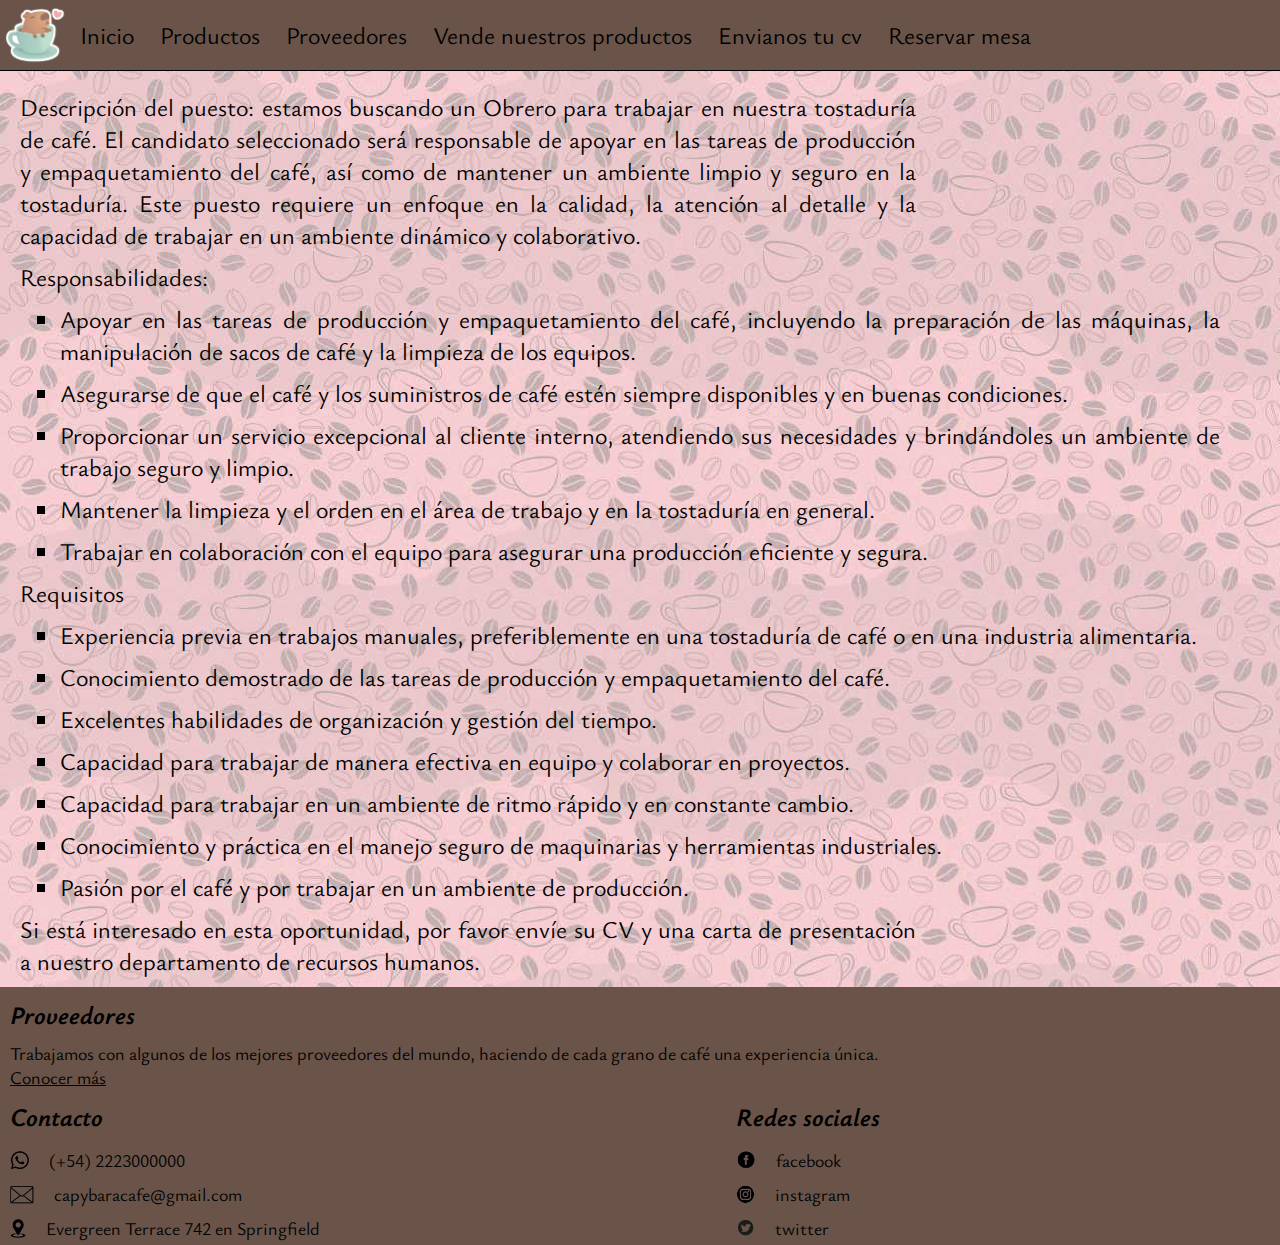
<file: enviar_cv.html>
<!DOCTYPE html>
<html lang="en">
<head>
    <meta charset="UTF-8">
    <meta name="viewport" content="width=device-width, initial-scale=1.0">
    <link rel="stylesheet" type="text/css" href="css/styles.css">
    <link rel="shortcut icon" href="images/CapybaraIco.ico.png">
    <title>Capybara café | envio cv</title>
</head>
<body>
    <header class="menu">
        <div class="logo_botonera">
            <button type="button" id="btn-menu">Menú</button>
            <img class="logo" src="images/CapybaraLogo.png" alt="logo">
        </div>
        <nav class="barra_nav elementoOculto">
            <ul>
                <li><a href="index.html">Inicio</a></li>
                <li><a href="products.html">Productos</a></li>
                <li><a href="proveedores.html">Proveedores</a></li>
                <li><a href="vender_nuestros_productos.html">Vende nuestros productos</a></li>
                <li><a href="enviar_cv.html">Envianos tu cv</a></li>
                <li><a href="reserva.html">Reservar mesa</a></li>
            </ul>
        </nav>
    </header>
    <main>
        <div class="busqueda_empleados">
            <p>
                Descripción del puesto: estamos buscando un Obrero para trabajar en nuestra tostaduría de café. El
                candidato seleccionado será responsable de apoyar en las tareas de producción y empaquetamiento del
                café, así como de mantener un ambiente limpio y seguro en la tostaduría. Este puesto requiere un enfoque
                en la calidad, la atención al detalle y la capacidad de trabajar en un ambiente dinámico y colaborativo.
            </p>
            <p>Responsabilidades:</p>
            <ul class="lista_cv">
                <li>Apoyar en las tareas de producción y empaquetamiento del café, incluyendo la preparación de las máquinas, la manipulación de sacos de café y la limpieza de los equipos.</li>
                <li>Asegurarse de que el café y los suministros de café estén siempre disponibles y en buenas condiciones.</li>
                <li>Proporcionar un servicio excepcional al cliente interno, atendiendo sus necesidades y brindándoles un ambiente de trabajo seguro y limpio.</li>
                <li>Mantener la limpieza y el orden en el área de trabajo y en la tostaduría en general.</li>
                <li>Trabajar en colaboración con el equipo para asegurar una producción eficiente y segura.</li>
            </ul>
            <p>Requisitos</p>
            <ul class="lista_cv">
                <li>Experiencia previa en trabajos manuales, preferiblemente en una tostaduría de café o en una industria alimentaria.</li>
                <li>Conocimiento demostrado de las tareas de producción y empaquetamiento del café.</li>
                <li>Excelentes habilidades de organización y gestión del tiempo.</li>
                <li>Capacidad para trabajar de manera efectiva en equipo y colaborar en proyectos.</li>
                <li>Capacidad para trabajar en un ambiente de ritmo rápido y en constante cambio.</li>
                <li>Conocimiento y práctica en el manejo seguro de maquinarias y herramientas industriales.</li>
                <li>Pasión por el café y por trabajar en un ambiente de producción.</li>
            </ul>
            <p>Si está interesado en esta oportunidad, por favor envíe su CV y una carta de presentación a nuestro departamento de recursos humanos.</p>
        </div>
    </main>
    <footer>
        <div class="contenidoFooter">
            <section class="contacto">
                <p class="footer_info">Contacto</p>
                <ul class="listasFooter">
                    <div>
                        <img class="icon" src="images/wpp.png">
                        <li>(+54) 2223000000</li>
                    </div>
                    <div>
                        <img class="icon" src="images/correo.png">
                        <li>capybaracafe@gmail.com</li>
                    </div>
                    <div>
                        <img class="icon" src="images/ubicacion.png">
                        <li>Evergreen Terrace 742 en Springfield</li>
                    </div>
                </ul>
            </section>
            <section class="redes">
                <p class="footer_info">Redes sociales</p>
                <ul class="listasFooter">
                    <div>
                        <img class="icon" src="images/facebook.png">
                        <li>facebook</li>
                    </div>
                    <div>
                        <img class="icon" src="images/ig.png">
                        <li>instagram</li>
                    </div>
                    <div>
                        <img class="icon" src="images/twitter.png">
                        <li>twitter</li>
                    </div>
                </ul>
            </section>
            <section class="partners">
                <p class="footer_info">Proveedores</p>
                <p>Trabajamos con algunos de los mejores proveedores del mundo, haciendo de cada grano de café una experiencia única.</p>
                <a href="proveedores.html">Conocer más</a>
            </section>
        </div>
    </footer>
    <script type="text/javascript" src="js/script_nav.js"></script>
</body>
</html>
</file>
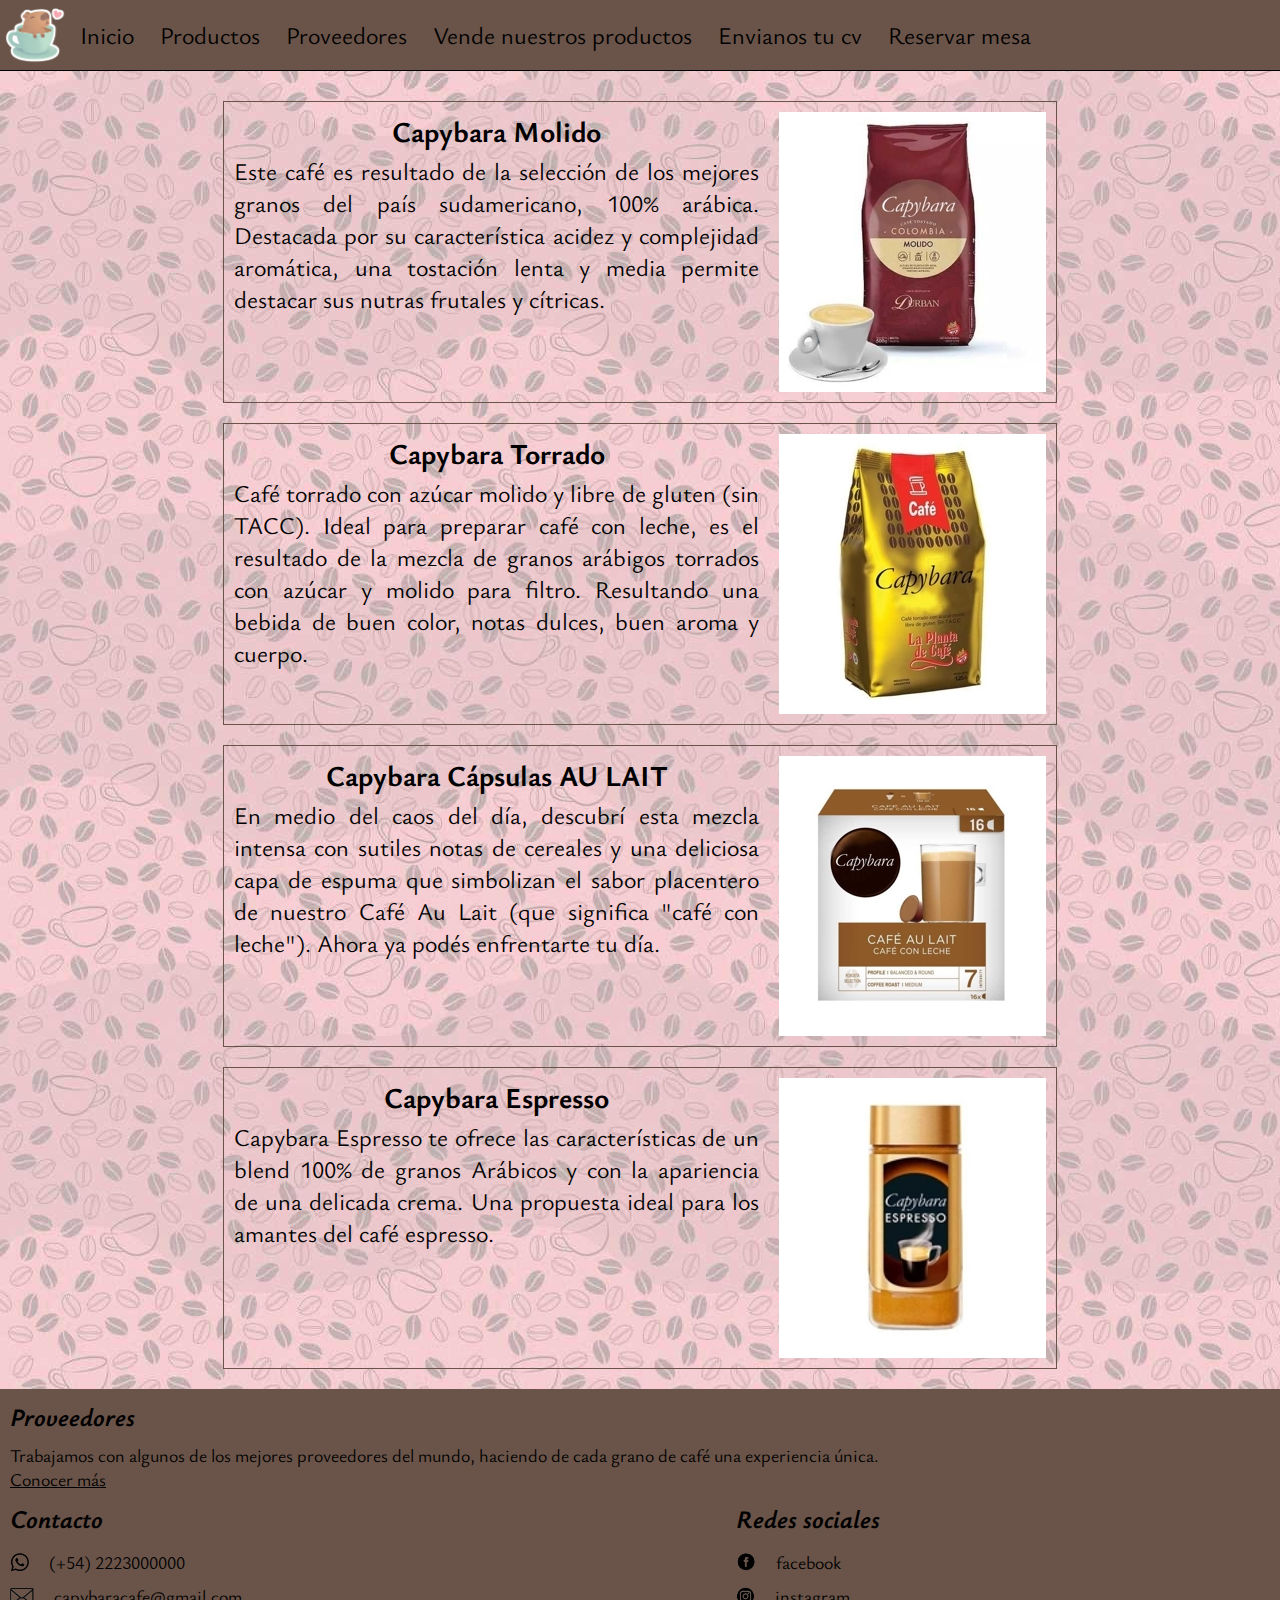
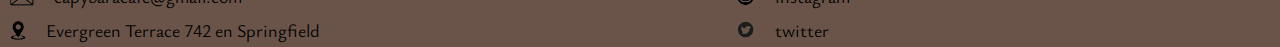
<file: products.html>
<!DOCTYPE html>
<html lang="en">

<head>
    <meta charset="UTF-8">
    <meta http-equiv="X-UA-Compatible" content="IE=edge">
    <meta name="viewport" content="width=device-width, initial-scale=1.0">
    <link rel="stylesheet" type="text/css" href="css/styles.css">
    <link rel="shortcut icon" href="images/CapybaraIco.ico.png">
    <title>Capybara café | productos</title>
</head>

<body>
    <header class="menu">
        <div class="logo_botonera">
            <button type="button" id="btn-menu">Menú</button>
            <img class="logo" src="images/CapybaraLogo.png" alt="logo">
        </div>
        <nav class="barra_nav elementoOculto">
            <ul>
                <li><a href="index.html">Inicio</a></li>
                <li><a href="products.html">Productos</a></li>
                <li><a href="proveedores.html">Proveedores</a></li>
                <li><a href="vender_nuestros_productos.html">Vende nuestros productos</a></li>
                <li><a href="enviar_cv.html">Envianos tu cv</a></li>
                <li><a href="reserva.html">Reservar mesa</a></li>
            </ul>
        </nav>
    </header>
    <main class="main_productos">
        <article class="producto">
            <div class="info_producto">
                <header class="nombre_producto">
                    <p class="resaltado">Capybara Molido</p>
                </header>
                <p class="descripcion_producto">
                    Este café es resultado de la selección de los mejores granos del país sudamericano, 100%
                    arábica. Destacada por su característica acidez y complejidad aromática, una tostación lenta y
                    media permite destacar sus nutras frutales y cítricas.
                </p>
            </div>
            <figure class="img_producto">
                <img src="images/CabybaraMolido.JPG">
            </figure>
        </article>
        <article class="producto">
            <div class="info_producto">
                <header class="nombre_producto">
                    <p class="resaltado">Capybara Torrado</p>
                </header>
                <p class="descripcion_producto">Café torrado con azúcar molido y libre de gluten (sin TACC). Ideal para
                    preparar café con leche, es el resultado de la mezcla de granos arábigos torrados con azúcar y
                    molido para filtro. Resultando una bebida de buen color, notas dulces, buen aroma y cuerpo.</p>
            </div>
            <figure class="img_producto">
                <img src="images/CapybaraTorrado.jpg">
            </figure>
        </article>
        <article class="producto">
            <div class="info_producto">
                <header class="nombre_producto">
                    <p class="resaltado">Capybara Cápsulas AU LAIT</p>
                </header>
                <p class="descripcion_producto">En medio del caos del día, descubrí esta mezcla intensa con sutiles
                    notas de cereales y una deliciosa capa de espuma que simbolizan el sabor placentero de nuestro Café
                    Au Lait (que significa "café con leche"). Ahora ya podés enfrentarte tu día.</p>
            </div>
            <figure class="img_producto">
                <img src="images/CapybaraCapsulas.JPG">
            </figure>
        </article>
        <article class="producto">
            <div class="info_producto">
                <header class="nombre_producto">
                    <p class="resaltado">Capybara Espresso</p>
                </header>
                <p class="descripcion_producto">Capybara Espresso te ofrece las características de un blend 100% de
                    granos Arábicos y con la apariencia de una delicada crema. Una propuesta ideal para los amantes del
                    café espresso.</p>
            </div>
            <figure class="img_producto">
                <img src="images/CapybaraInstantaneo.JPG">
            </figure>
        </article>
    </main>
    <footer>
        <div class="contenidoFooter">
            <section class="contacto">
                <p class="footer_info">Contacto</p>
                <ul class="listasFooter">
                    <div>
                        <img class="icon" src="images/wpp.png">
                        <li>(+54) 2223000000</li>
                    </div>
                    <div>
                        <img class="icon" src="images/correo.png">
                        <li>capybaracafe@gmail.com</li>
                    </div>
                    <div>
                        <img class="icon" src="images/ubicacion.png">
                        <li>Evergreen Terrace 742 en Springfield</li>
                    </div>
                </ul>
            </section>
            <section class="redes">
                <p class="footer_info">Redes sociales</p>
                <ul class="listasFooter">
                    <div>
                        <img class="icon" src="images/facebook.png">
                        <li>facebook</li>
                    </div>
                    <div>
                        <img class="icon" src="images/ig.png">
                        <li>instagram</li>
                    </div>
                    <div>
                        <img class="icon" src="images/twitter.png">
                        <li>twitter</li>
                    </div>
                </ul>
            </section>
            <section class="partners">
                <p class="footer_info">Proveedores</p>
                <p>Trabajamos con algunos de los mejores proveedores del mundo, haciendo de cada grano de café una experiencia única.</p>
                <a href="proveedores.html">Conocer más</a>
            </section>
        </div>
    </footer>
    <script type="text/javascript" src="js/script_nav.js"></script>
</body>

</html>
</file>
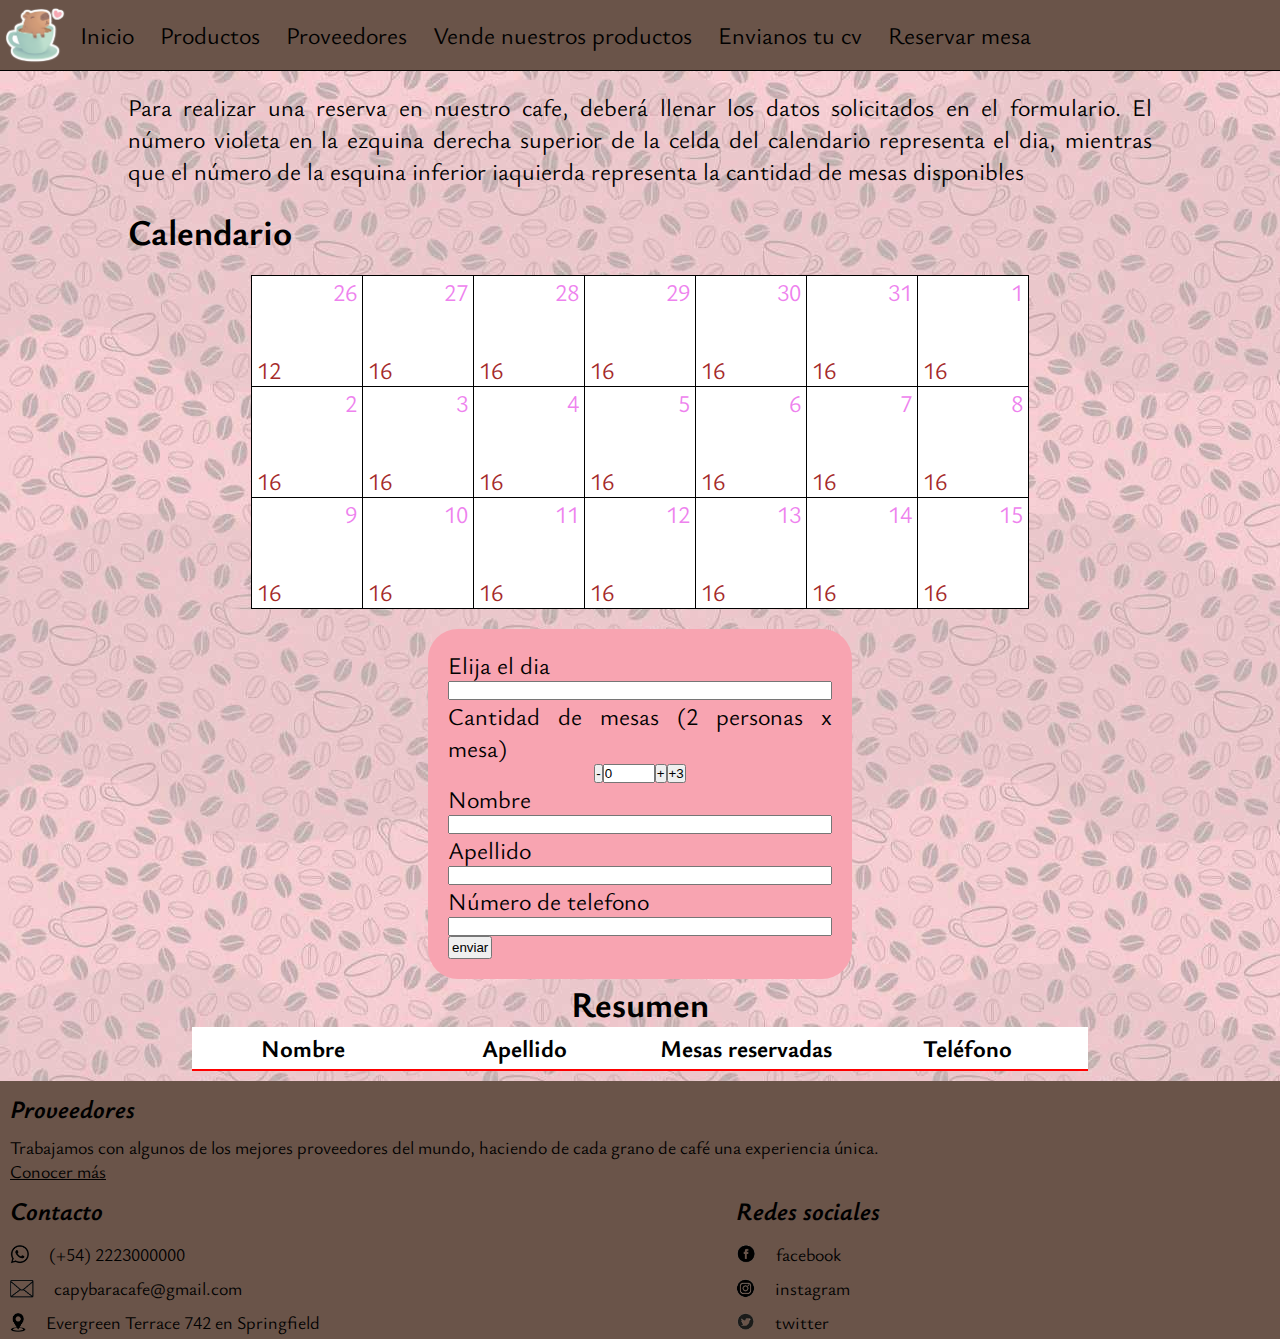
<file: reserva.html>
<!DOCTYPE html>
<html lang="en">

<head>
    <meta charset="UTF-8">
    <meta http-equiv="X-UA-Compatible" content="IE=edge">
    <meta name="viewport" content="width=device-width, initial-scale=1.0">
    <link rel="stylesheet" type="text/css" href="css/styles.css">
    <link rel="shortcut icon" href="images/CapybaraIco.ico.png">
    <title>Capybara café | reservas</title>
</head>

<body>
    <header class="menu">
        <div class="logo_botonera">
            <button type="button" id="btn-menu">Menú</button>
            <img class="logo" src="images/CapybaraLogo.png" alt="logo">
        </div>
        <nav class="barra_nav elementoOculto">
            <ul>
                <li><a href="index.html">Inicio</a></li>
                <li><a href="products.html">Productos</a></li>
                <li><a href="proveedores.html">Proveedores</a></li>
                <li><a href="vender_nuestros_productos.html">Vende nuestros productos</a></li>
                <li><a href="enviar_cv.html">Envianos tu cv</a></li>
                <li><a href="reserva.html">Reservar mesa</a></li>
            </ul>
        </nav>
    </header>
    <main>
        <section class="fechas">
            <p class="textoCalendario">Para realizar una reserva en nuestro cafe, deberá llenar los datos solicitados en el formulario. El
                número violeta en la ezquina derecha superior de la celda del calendario representa el dia, mientras que
                el número de la esquina inferior iaquierda representa la cantidad de mesas disponibles</p>
            <h2>Calendario</h2>
            <div class="tabla_scroll">
                <table id="calendario">
                    <tbody class="diasCalendario"></tbody>
                </table>
            </div>
            <p class="mensaje elementoOculto">No hay más lugares disponibles en la fecha solicitada. Por favor
                seleccione otra fecha.</p>
        </section>
        <section class="contenedorForm">
            <!--Implementado para acomodar el form en el centro y que se vea mejor-->
            <form id="form" class="form">
                <label for="dia_escogido">Elija el dia</label>
                <input type="number" id="dia_escogido" name="dia_escogido" required min="1" max="31" />

                <label for="cant_mesas">Cantidad de mesas (2 personas x mesa)</label>
                <div>
                    <button type="button" id="btn_menos">-</button>
                    <input type="number" id="cant_mesas" name="cant_mesas" value="0" required min="1" max="16">
                    <button type="button" id="btn_mas">+</button>
                    <button type="button" id="btn_tres">+3</button>
                </div>

                <label for="nombre">Nombre</label>
                <input type="text" id="nombre" name="nombre" required>

                <label for="apellido">Apellido</label>
                <input type="text" id="apellido" name="apellido" required>

                <label for="telefono">Número de telefono</label>
                <input type="number" id="telefono" name="telefono" required>

                <button type="submit" class="form_btn" id="btn_enviar">enviar</button>
            </form>
        </section>
        <div class="contResumen">
            <h2>Resumen</h2>
            <table id="resumen">
                <thead>
                    <tr>
                        <th>Nombre</th>
                        <th>Apellido</th>
                        <th>Mesas reservadas</th>
                        <th>Teléfono</th>
                        <th></th>
                    </tr>
                </thead>
                <tbody id="resumenBody"></tbody>
            </table>
            <button type="button" id="btn_eliminar_tabla" class="elementoOculto">Borrar todos los items</button>
        </div>
    </main>
    <footer>
        <div class="contenidoFooter">
            <section class="contacto">
                <p class="footer_info">Contacto</p>
                <ul class="listasFooter">
                    <div>
                        <img class="icon" src="images/wpp.png">
                        <li>(+54) 2223000000</li>
                    </div>
                    <div>
                        <img class="icon" src="images/correo.png">
                        <li>capybaracafe@gmail.com</li>
                    </div>
                    <div>
                        <img class="icon" src="images/ubicacion.png">
                        <li>Evergreen Terrace 742 en Springfield</li>
                    </div>
                </ul>
            </section>
            <section class="redes">
                <p class="footer_info">Redes sociales</p>
                <ul class="listasFooter">
                    <div>
                        <img class="icon" src="images/facebook.png">
                        <li>facebook</li>
                    </div>
                    <div>
                        <img class="icon" src="images/ig.png">
                        <li>instagram</li>
                    </div>
                    <div>
                        <img class="icon" src="images/twitter.png">
                        <li>twitter</li>
                    </div>
                </ul>
            </section>
            <section class="partners">
                <p class="footer_info">Proveedores</p>
                <p>Trabajamos con algunos de los mejores proveedores del mundo, haciendo de cada grano de café una
                    experiencia única.</p>
                <a href="proveedores.html">Conocer más</a>
            </section>
        </div>
    </footer>
    <script type="text/javascript" src="js/script_nav.js"></script>
    <script type="text/javascript" src="js/calendario2.js"></script>
</body>

</html>
</file>
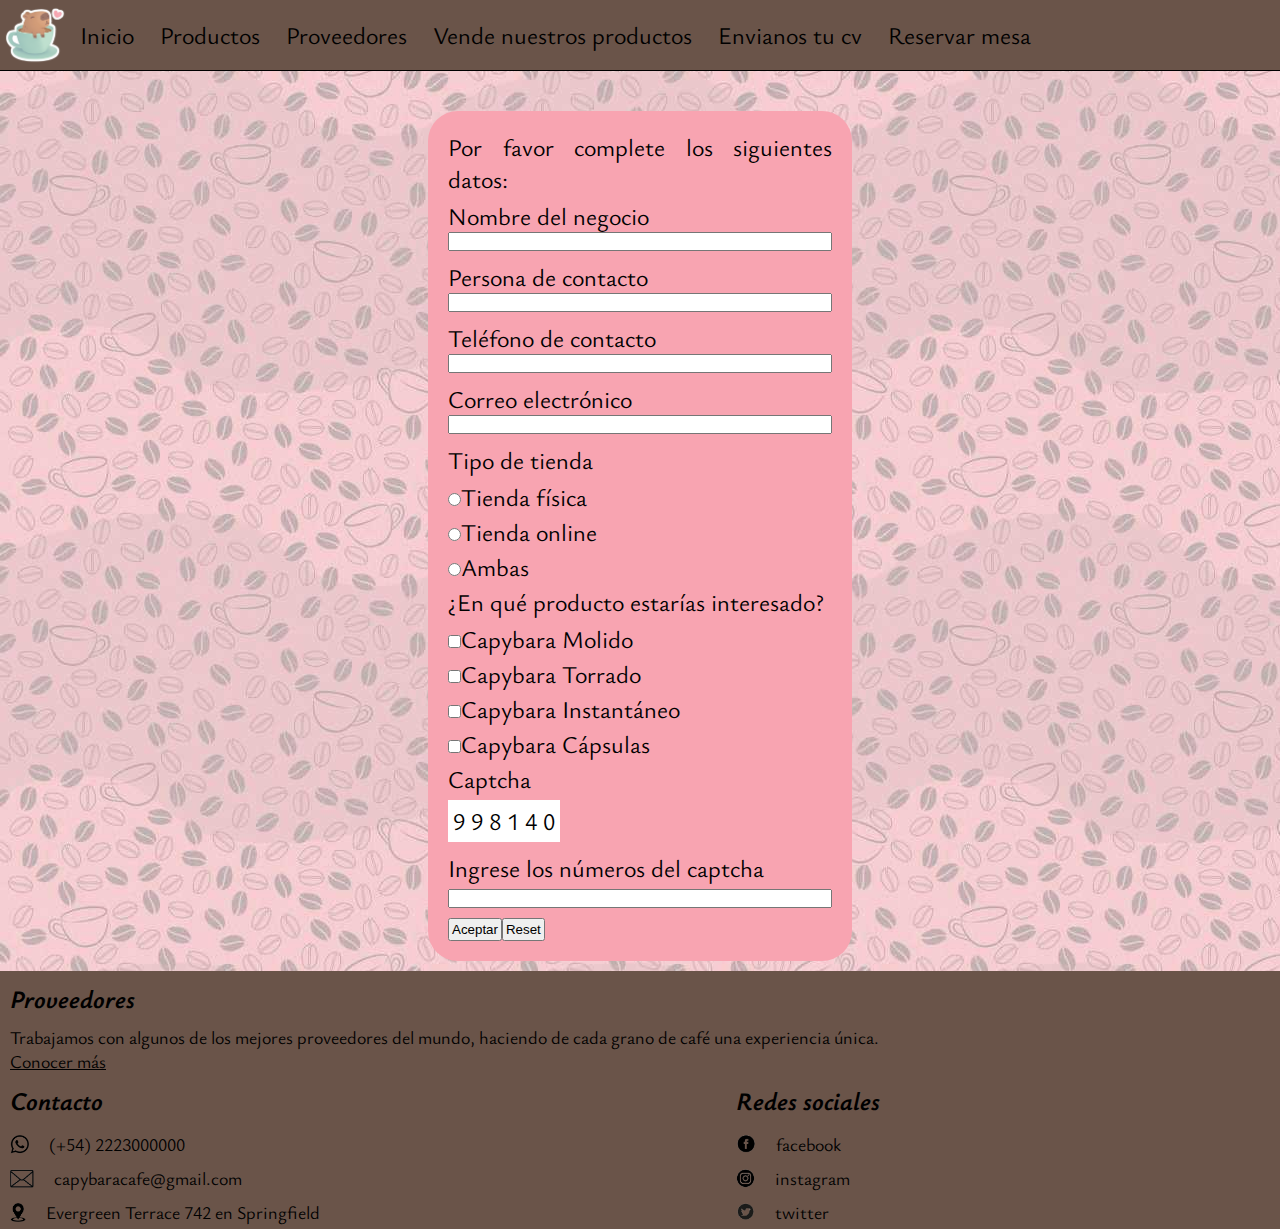
<file: vender_nuestros_productos.html>
<!DOCTYPE html>
<html lang="en">
<head>
    <meta charset="UTF-8">
    <meta name="viewport" content="width=device-width, initial-scale=1.0">
    <link rel="stylesheet" type="text/css" href="css/styles.css">
    <link rel="shortcut icon" href="images/CapybaraIco.ico.png">
    <title>Capybara café | ventas</title>
</head>
<body>
    <header class="menu">
        <div class="logo_botonera">
            <button type="button" id="btn-menu">Menú</button>
            <img class="logo" src="images/CapybaraLogo.png" alt="logo">
        </div>
        <nav class="barra_nav elementoOculto">
            <ul>
                <li><a href="index.html">Inicio</a></li>
                <li><a href="products.html">Productos</a></li>
                <li><a href="proveedores.html">Proveedores</a></li>
                <li><a href="vender_nuestros_productos.html">Vende nuestros productos</a></li>
                <li><a href="enviar_cv.html">Envianos tu cv</a></li>
                <li><a href="reserva.html">Reservar mesa</a></li>
            </ul>
        </nav>
    </header>
    <main>
        <section class="contenedorForm">
            <form id="form_venta" class="form">
                <p>Por favor complete los siguientes datos: </p>
                <label for="nombre_negocio">Nombre del negocio</label>
                <input id="nombre_negocio" type="text" name="nombre_negocio" value="" required>

                <label for="contacto_persona">Persona de contacto</label>
                <input id="contacto_persona" type="text" name="contacto_persona" value="" required>

                <label for="contacto_numero">Teléfono de contacto</label>
                <input id="contacto_numero" type="number" name="contacto_numero" value="" required>

                <label for="email">Correo electrónico</label>
                <input id="email" type="email" name="email" value="" required>

                <div class="form_varias_opciones">
                    <p>Tipo de tienda</p>

                    <label for="tienda_fisica"><input id="tienda_fisica" type="radio" name="tipo_tienda" value="Tienda física" required>Tienda física</label>

                    <label for="tienda_online"><input id="tienda_online" type="radio" name="tipo_tienda" value="Tienda online"/>Tienda online</label>
                    
                    <label for="tienda_ambas"><input id="tienda_ambas" type="radio" name="tipo_tienda" value="Ambas"/>Ambas</label>

                </div>
                <div class="form_varias_opciones">
                    <p>¿En qué producto estarías interesado?</p>

                    <label for="cafe_molido"><input id="cafe_molido" type="checkbox" name="eleccion_cafe" value="Capybara Molido"/>Capybara Molido</label>
                    
                    <label for="cafe_torrado"><input id="cafe_torrado" type="checkbox" name="eleccion_cafe" value="Capybara Torrado"/>Capybara Torrado</label>
                    
                    <label for="cafe_instantaneo"><input id="cafe_instantaneo" type="checkbox" name="eleccion_cafe" value="Capybara Instantáneo"/>Capybara Instantáneo</label>
                    
                    <label for="Cafe_capsulas"><input id="Cafe_capsulas" type="checkbox" name="eleccion_cafe" value="Capybara Cápsulas"/>Capybara Cápsulas</label>
                    
                </div>
                <p>Captcha</p>
                <div id="captchaGenerador"></div>
                <p>Ingrese los números del captcha</p>
                <input id="captcha" type="number" name="captcha" value="" required>
                <section class="seccion_btn">
                    <button type="button" class="form_btn" id="btn-aceptar">Aceptar</button>
                    <button type="button" class="form_btn" id="btn-reset">Reset</button>
                    <button type="submit" class="elementoOculto" class="form_btn" id="btn-enviar" >Enviar formulario</button>
                </section>
            </form>
        </section>
        <p id="parrafoOculto" class="elementoOculto">¡Muchas gracias por comunicarse con nosotros! En la brevedad un asesor se pondrá en contacto con usted.</p>
    </main>
    <footer>
        <div class="contenidoFooter">
            <section class="contacto">
                <p class="footer_info">Contacto</p>
                <ul class="listasFooter">
                    <div>
                        <img class="icon" src="images/wpp.png">
                        <li>(+54) 2223000000</li>
                    </div>
                    <div>
                        <img class="icon" src="images/correo.png">
                        <li>capybaracafe@gmail.com</li>
                    </div>
                    <div>
                        <img class="icon" src="images/ubicacion.png">
                        <li>Evergreen Terrace 742 en Springfield</li>
                    </div>
                </ul>
            </section>
            <section class="redes">
                <p class="footer_info">Redes sociales</p>
                <ul class="listasFooter">
                    <div>
                        <img class="icon" src="images/facebook.png">
                        <li>facebook</li>
                    </div>
                    <div>
                        <img class="icon" src="images/ig.png">
                        <li>instagram</li>
                    </div>
                    <div>
                        <img class="icon" src="images/twitter.png">
                        <li>twitter</li>
                    </div>
                </ul>
            </section>
            <section class="partners">
                <p class="footer_info">Proveedores</p>
                <p>Trabajamos con algunos de los mejores proveedores del mundo, haciendo de cada grano de café una experiencia única.</p>
                <a href="proveedores.html">Conocer más</a>
            </section>
        </div>
    </footer>
    <script type="text/javascript" src="js/script_nav.js"></script>
    <script type="text/javascript" src="js/form_productos.js"></script>
</body>
</html>
</file>
<file: css/styles.css>
@import url('https://fonts.googleapis.com/css2?family=Ysabeau+Office:ital,wght@1,500&display=swap'); /*fuente resto del doc*/
@import url('https://fonts.googleapis.com/css2?family=Great+Vibes&display=swap'); /*fuente menu*/


html {
    font: 120% 'Ysabeau Office', sans-serif;
}

* {
    color: black;
    text-align: justify;
    padding: 0px;
    margin: 0px;
}

body {
    background-image: url(../images/fondoBody.jpg);
}



/*      barra nav        */

header.menu {
    /*la altura esta en auto para que una vez que se despliegue el menu, se le siga aplicando el background-color del header*/
    width: auto;
    height: auto;
    margin-bottom: 20px;
    border-bottom: 1px solid black;
    background-color: #6a5449;
    position: sticky;
    z-index: 1;
    top: 0px;
}


.logo_botonera {
    height: 70px;
    display: flex;
    justify-content: space-between;
}


.logo {
    height: 100%;
}


.nombrePyme {
    font-size: 50px;
}


#btn-menu {
    height: auto;
    background-image: url(../images/fondoBody.jpg);
    padding: 5px;
    width: auto;
    align-self: center;
    margin: 10px;
    font: 120% 'Great Vibes', cursive;
    font-weight: bold;
}



.elementoOculto {
    display: none;
}


.barra_nav ul li {
    margin: 5px;
    padding: 5px;
}

.barra_nav ul li a {
    text-decoration: none;
    color: black;
}

.barra_nav ul li:hover {
    background-image: url(../images/fondoBody.jpg);
}



/*      inicio        */

.nosotros {
    display: flex;
    flex-direction: column;
    margin: 20px;
}

.nosotros h1 {
    text-align: center;
    margin: 10px;
    font-size: 50px;
}


figure.oferta {
    display: flex;
    flex-direction: column;
    align-items: center;
    margin-bottom: 2%;
}

figure.oferta img {
    width: 70%;
    padding: 2%;
    background-color: white;
    border: 1px solid black;
    border-bottom: none;
}

figure.oferta figcaption {
    /*titulo de */
    width: 74%;
    background-color: white;
    text-align: center;
    border: 1px solid black;
    border-top: none;
}


section.allreviews {
    display: flex;
    justify-content: center;
    margin-bottom: 20px;
    margin-top: 20px;
}

section.allreviews h2 {
    width: auto;
    color: #e0c3c6;
    display: flex;
    margin-right: 10px;
    writing-mode: vertical-rl;
    text-orientation: upright;
    text-align: center;
    background-color: #6a5449;
}

.reviews_scroll {
    display: grid;
    width: 80%;
    border: 2px solid #6a5449;
    grid-template-columns: 100% 100% 100%;
    grid-template-rows: auto;
    grid-template-areas:
        "review1 review2 review3";
    overflow-x: auto;
    column-gap: 5px;
}

#review1 {
    grid-area: review1;
}

#review2 {
    grid-area: review2;
}

#review3 {
    grid-area: review3;
}

.review {
    margin: 10px;
}

.encabezado_review {
    display: flex;
    height: 30px;
    justify-content: space-around;
}

.img_corazones {
    height: 100%;
}


.resaltado {
    font-weight: bold;
}

.textoReview {
    font-style: italic;
}


/*      products        */

.main_productos {
    display: flex;
    flex-direction: column;
    align-items: center;
}

.producto {
    height: auto;
    width: 90%;
    border: 1px solid #6a5449;
    margin: 10px;
}

.img_producto {
    display: flex;
    align-items: center;
    justify-content: center;
    margin: 10px;
}

.img_producto img {
    width: 50%;
}

.info_producto header p {
    text-align: center;
    font-size: 120%;
}


.info_producto {
    display: flex;
    flex-direction: column;
    margin: 10px;
}


.nombre_producto {
    margin-bottom: 5px;
}






/*      proveedores        */


.tabla_proveedores {
    border: collapse;
    border-collapse: collapse;
}

.img_variedades {
    width: 100%;
}

div.tabla_scroll {
    /*hace que podamos desplazar la tabla hacia la derecha*/
    overflow-x: auto;
}

.tabla_proveedores td {
    /*El padding logra que visualmente se vea un poco de espacio antes de que el contenido de la celda toque el borde*/
    min-width: 100px;
    text-align: center;
    padding: 1%;
    border-collapse: collapse;
    border: 2px solid #6a5449;
}

.tabla_proveedores .td_img {
    min-width: 300px;
}

.tabla_proveedores .td_descripcion {
    min-width: 300px;
}

.tabla_proveedores th {
    /*Hace que el texto del thead se vea centrado*/
    text-align: center;
}

.tabla_proveedores tr {
    /*Asi las divisiones del centro del thead no se ven*/
    border-collapse: collapse;
    border: 2px solid #6a5449;
}




/*      reserva        */

section.fechas {
    display: flex;
    flex-direction: column;
}


table#calendario {
    background-color: white;
}
  

table#calendario td {
    padding: 35px;
    position: relative;
}


table#calendario, table#calendario td {
    border-collapse: collapse;
    border: 1px solid black;
}


section.fechas .tabla_scroll #calendario .diasCalendario p.mesas {
    position: absolute;
    bottom: 0px;
    left: 5px;
    color: brown;
}


section.fechas .tabla_scroll #calendario .diasCalendario p.dia {
    position: absolute;
    top: 0px;
    right: 5px;
    color:violet;
    z-index: 0;
}

section.fechas p.mensaje {
    background-color: red;
    font-weight: bold;
    margin-bottom: 20px;
    margin-top: 20px;
    padding: 5px;
    z-index: 0;
}


section.contenedorForm {
    display: flex;
    justify-content: center;
}


form.form {
    padding: 20px;
    background-color: #f8a4b1;
    border-radius: 30px;
    max-width: fit-content;
    display: flex;
    flex-direction: column;
    margin-top: 20px;
}



#form div {
    display: flex;
    justify-content: center;
    align-items: center;
}

div.contResumen {
    width: 70%;
    justify-self: center;
}

#resumen {
    border-collapse: collapse;
}

#resumen thead tr th {
    text-align: center;
    border-bottom: 2px solid red;
    padding: 5px;
    width: 25%;
}

#resumen tr {
    background-color: white;
}

#resumen #resumenBody tr td {
    text-align: center;
    border-bottom: 2px solid blue;
}

div.contResumen {
    width: 100%;
    display:flex;
    flex-direction: column;
    align-items: center;
}


#resumen {
    width: 70%;
    justify-self: center;
}

section.fechas p.textoCalendario, section.fechas h2 {
    margin: 10px;
}



/*      cv        */

.busqueda_empleados p {
    margin: 2% 2%
}


.lista_cv li {
    list-style-type: square;
    margin: 2% 10%;
}



/*      venta productos        */

#captchaGenerador {
    background-color: white;
    width: fit-content;
    padding: 5px;
    margin-bottom: 10px;
}

.form_btn {
    width: fit-content;
    padding: 2px;
}

#form_venta input{
    margin-bottom: 10px;
}

#form_venta p {
    margin-bottom: 5px;
}

.seccion_btn {
    display: flex;
}

.form_varias_opciones {
    display: flex;
    flex-direction: column;
}



/*      footer        */

footer {
    background-color: #6a5449;
    width: 100%;
}


.contenidoFooter {
    display: grid;
    grid-template-columns: auto auto;
    grid-template-rows: auto auto;
    grid-template-areas:
        "partners partners"
        "contacto redes";
    margin: 10px;
    margin-bottom: 0px;
    font-size: 75%;
    column-gap: 20px;
}

.partners {
    grid-area: partners;
}

.redes {
    grid-area: redes;
}

.contacto {
    grid-area: contacto;
}

.footer_info {
    font-style: italic;
    font-weight: bold;
    font-size: 140%;
    margin-top: 10px;
    margin-bottom: 10px;
}


footer .listasFooter {
    list-style-type: none;
}

footer .listasFooter li {
    margin: 5px;
    margin-left: 20px;
}

.listasFooter div {
    display: flex;
    align-items: center;
}

.icon {
    height: 20px;
}




@media only screen and (min-width: 1000px) {

    html {
        font-size: 150%;
    }

    /*                 barra nav                    */

    .menu {
        display: flex;
        align-items: center;
    }
    
    #btn-menu {
        display: none;
    }

    .barra_nav.elementoOculto {
        display: flex;
        visibility: visible;
    }

    .barra_nav ul li {
        display: inline-block;
    }


    /*                 inicio                    */

    section.propuestas {
        display: flex;
        justify-content: center;

    }

    figure.oferta img {
        max-height: 700px;
    }


    section.allreviews .reviews_scroll {
        display: grid;
        width: 90%;
        border: none;
        grid-template-columns: 33% 33% 33%;
        grid-template-rows: auto;
        grid-template-areas:
            "review1 review2 review3";
        overflow-x: visible;
        column-gap: 5px;
    }


    #review1, #review2, #review3 {
        border: 2px solid #6a5449;
        padding: 20px;
    }


    /*                 products                    */

    article.producto {
        display: flex;
        flex-direction: row;
        width: 65%;
    }

    figure.img_producto img {
        height: 100%;
        width: fit-content;
    }



    /*                 cv                     */

    .busqueda_empleados p {
        margin: 10px 20px;
        width: 70%;
    }
    
    
    .lista_cv li {
        margin: 10px 60px;
    }




    /*                 reserva                    */

    section.fechas {
        justify-items: center;
    }

    div.tabla_scroll {
        /*hace que podamos desplazar la tabla hacia la derecha*/
        width: fit-content;
        align-self: center;
    }

    section.fechas p.textoCalendario, section.fechas h2 {
        margin: 10%;
        margin-top: 0px;
        margin-bottom: 20px;
    }
    
    table#calendario td {
        padding: 55px;
    }


    .form {
        width: 30%;
        margin-top: 20px;
    }
}
</file>
